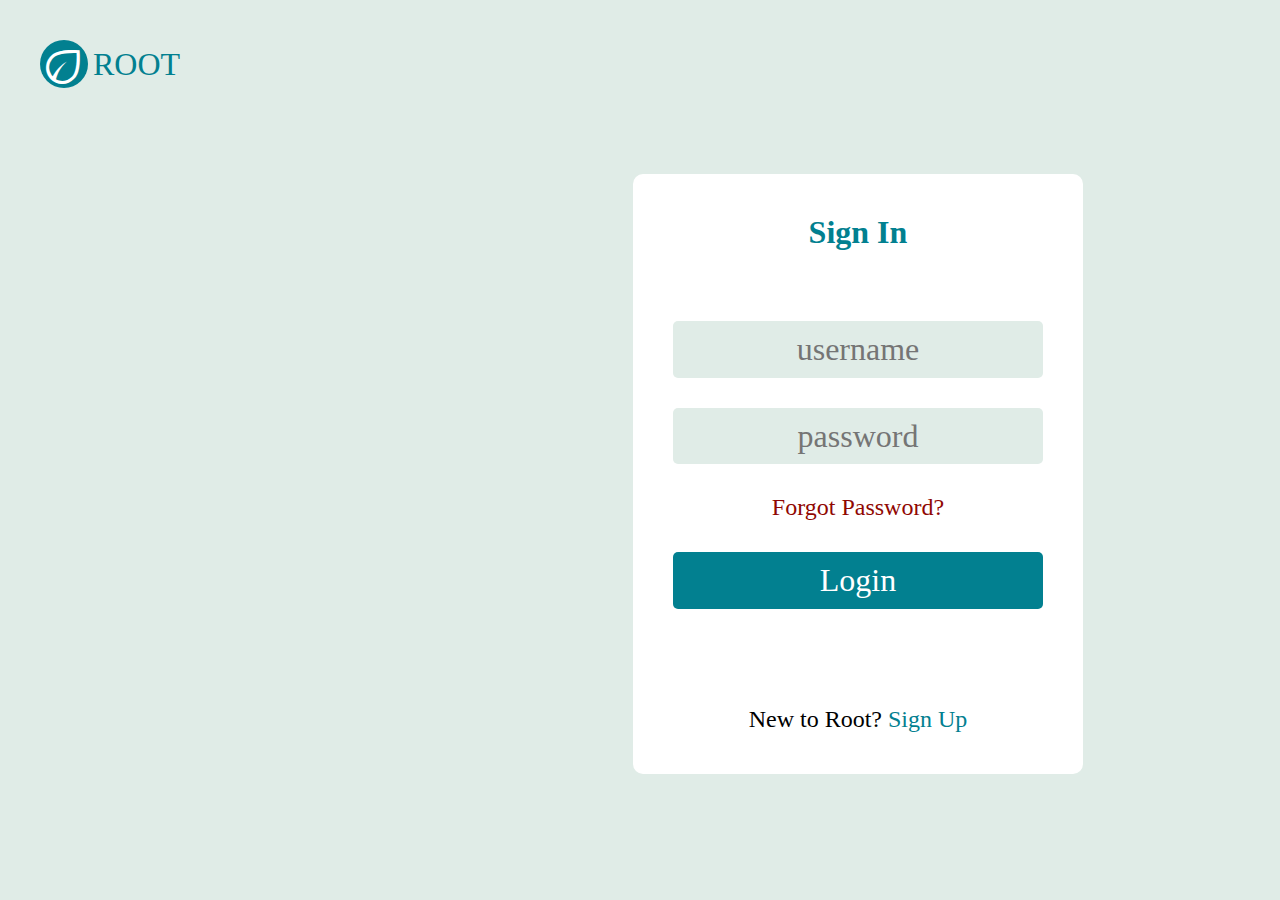
<file: pages/landing.html>
<!DOCTYPE html>
<html lang="en">
<head>
  <meta charset="UTF-8">
  <meta name="viewport" content="width=device-width, initial-scale=1.0">
  <title>landing</title>
  <link
    rel="stylesheet"
    href="https://fonts.googleapis.com/css2?family=Material+Symbols+Rounded:opsz,wght,FILL,GRAD@20..48,100..700,0..1,-50..200" />
	<link rel="stylesheet" href="../styles/normalize.css" />
  <link rel="stylesheet" href="../styles/landing.css">
  <style>
    .signup{
      font-size: 1.5em;
    }

    .signup a{
      color: var(--btn-color);
    }
  </style>
</head>
<body>
  <a class="logo" href="../index.html">
      <span class="material-symbols-rounded logo">eco</span>  
      <span>ROOT</span>
  </a>
  <div class="wrapper">
    <div class="quote">
      <span>GROW A</span>
      <br>
      <span>CONNECTION</span>
    </div>
    <form action="../index.html">
      <h1>Sign In</h1>
      
      <label for="username">
        <input type="text" name="username" id="username" placeholder="username" required>
      </label>
  
      <label for="password">
        <input type="password" name="password" id="password" placeholder="password" required>
      </label>
      <a href="" class="forgot">Forgot Password?</a>
      <input type="submit" value="Login">
  
      <div class="signup">New to Root? <a href="./signup.html">Sign Up</a></div>
    </form>
  </div>
  
</body>
</html>
</file>
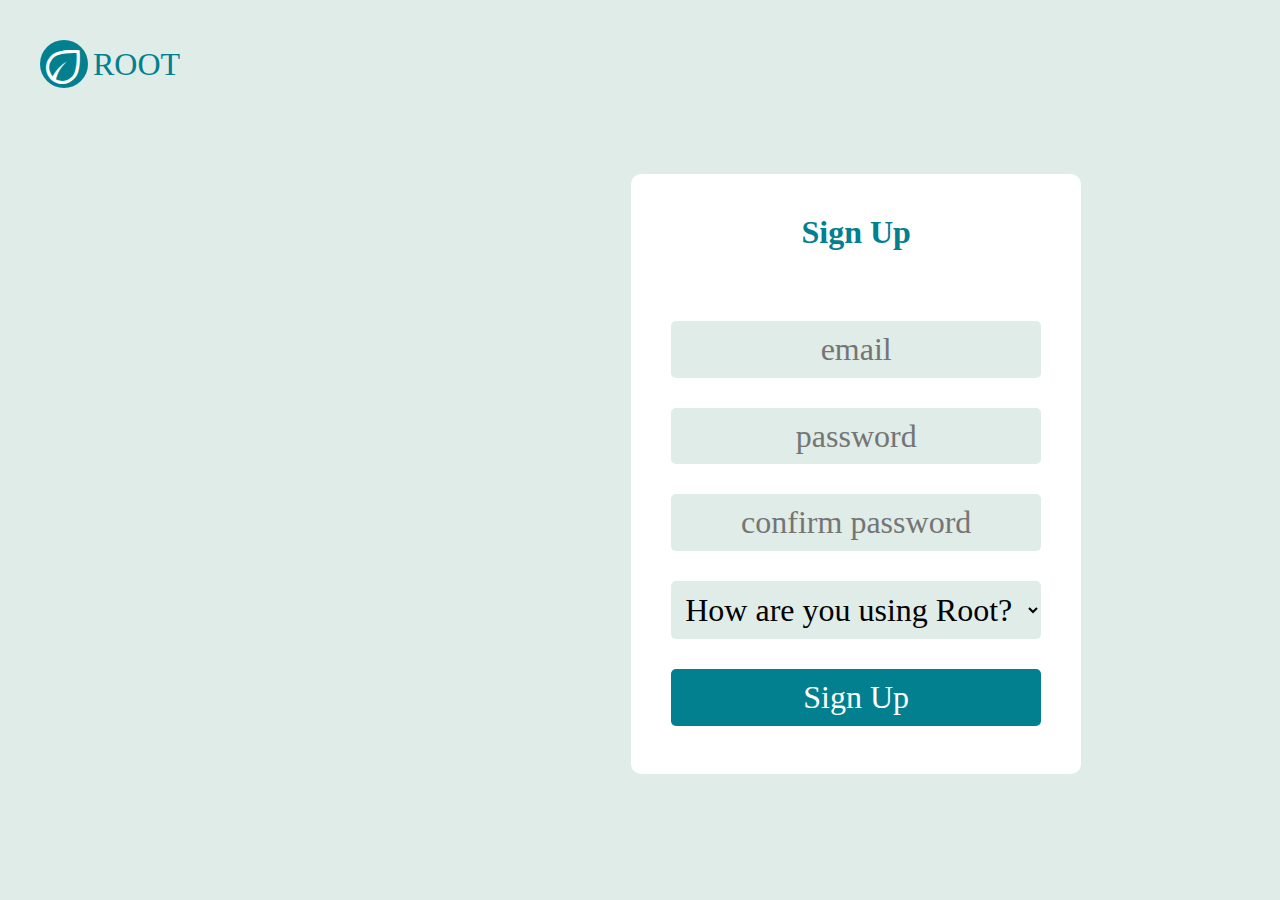
<file: pages/signup.html>
<!DOCTYPE html>
<html lang="en">
<head>
  <meta charset="UTF-8">
  <meta name="viewport" content="width=device-width, initial-scale=1.0">
  <title>Sign Up</title>
  <link
    rel="stylesheet"
    href="https://fonts.googleapis.com/css2?family=Material+Symbols+Rounded:opsz,wght,FILL,GRAD@20..48,100..700,0..1,-50..200" />
	<link rel="stylesheet" href="../styles/normalize.css" />
  <link rel="stylesheet" href="../styles/landing.css">
  <style>
    
  </style>
</head>
<body>
  <a class="logo" href="../index.html">
      <span class="material-symbols-rounded logo">eco</span>  
      <span>ROOT</span>
  </a>
  <div class="wrapper">
    <div class="quote">
      <span>BEGINNING</span>
      <br>
      <span>STARTS HERE</span>
    </div>
    <form action="../index.html">
      <h1>Sign Up</h1>
      
      <label for="email">
        <input type="email" name="email" id="email" placeholder="email" required>
      </label>
  
      <label for="password">
        <input type="password" name="password" id="password" placeholder="password" required>
      </label>

      <label for="confirm-password">
        <input type="password" name="password" id="confirm-password" placeholder="confirm password" required>
      </label>
      
      <select placeholder = "How are you using Root?">
        <option value="1" disabled selected hidden>How are you using Root?</option>
        <option value="2">Making Friends</option>
        <option value="3">Networking</option>
        <option value="4">Having Fun</option>
      </select>

      <input type="submit" value="Sign Up">
    
    </form>
  </div>
  
</body>
</html>
</file>
<file: styles/landing.css>
*{
  box-sizing: border-box;
}

:root{
  --bg-color: #e0ece7;
  --btn-color: #028090;
  --alt-color: #05668d;
}

/* Animation for first word */
@keyframes slideDown {
  0% {
    opacity: 0;
    transform: translateY(-100%);
  }
  100% {
    opacity: 1;
    transform: translateY(0);
  }
}

/* Animation for second word */
@keyframes slideIn {
  0% {
    opacity: 0;
    transform: translateX(0);
  }
  100% {
    opacity: 1;
    transform: translateX(15%);
  }
}

html, body{
  margin: 0;
  padding: 0;
  min-height: 100vh;
}

h1,h2,h3,h4,h5,h6{
  padding: 0;
  margin: 0;
}

body{
  background: var(--bg-color);
  padding: 40px;
  width: 1300px;
  margin: auto;
  display: flex;
  flex-direction: column;
  justify-content: center;
}

h1{
  margin-bottom: 40px;

}

a{
  text-decoration: none;
}

.wrapper{
  flex-grow: 1;
  display: flex;
  justify-content: space-evenly;
  align-items: center;
}
/* -------------------------------------------------------------------------- */
/*                                    QUOTE                                   */
/* -------------------------------------------------------------------------- */
.quote{
  font-size: 4em;
  position: relative;

}

.quote span:first-of-type, .quote span:last-of-type{
  display: inline-block;
  opacity: 0;
}
.quote span:first-of-type{
  color: var(--alt-color);
  animation: slideDown 1.5s ease-out forwards;
}
.quote span:last-of-type{
  color: var(--btn-color);
  animation: slideIn 1.5s ease-out forwards;
  animation-delay: 0.5s;
}


/* -------------------------------------------------------------------------- */
/*                                 LOGIN FORM                                 */
/* -------------------------------------------------------------------------- */


form{
  background: white;
  display: flex;
  flex-direction: column;
  width: 450px;
  height: 600px;
  border-radius: 10px;
  margin: auto;
  padding: 40px;
  align-items: center;
  gap: 30px;
}

form h1{
  color: var(--btn-color);
}
label{
  width: 100%;
  outline: var(--btn-color);
}

input, select{
  padding: 10px;
  margin: 0;
  border: none;
  border-radius: 5px;
  background: /* linear-gradient(#7496a3, #98c0bd); */ #e0ece7;
  width: 100%;
  font-size: 2em;
  outline: none;
}

input:focus, select:focus{
  border: 2px solid var(--btn-color);
}

input:active{
  outline: var(--btn-color);
}

input::placeholder{
  text-align: center;
}

input[type="submit"]{
  background: var(--btn-color);
  border-radius: 5px;
  border: none;
  padding: 10px;
  color: white;
  margin-bottom: auto;
  cursor: pointer;
}

.logo{
  width: fit-content;
  display: flex;
  align-items: center;
  color: var(--btn-color);
  gap: 5px;
  font-size: 2em;
}

.logo span:first-of-type{
  background: var(--btn-color);
  color: white;
  border-radius: 50%;
  font-size: 1.5em;
}

.forgot{
  color: #900702;
  font-size: 1.5em;
}

.home{
  width: 100%;
}
</file>
